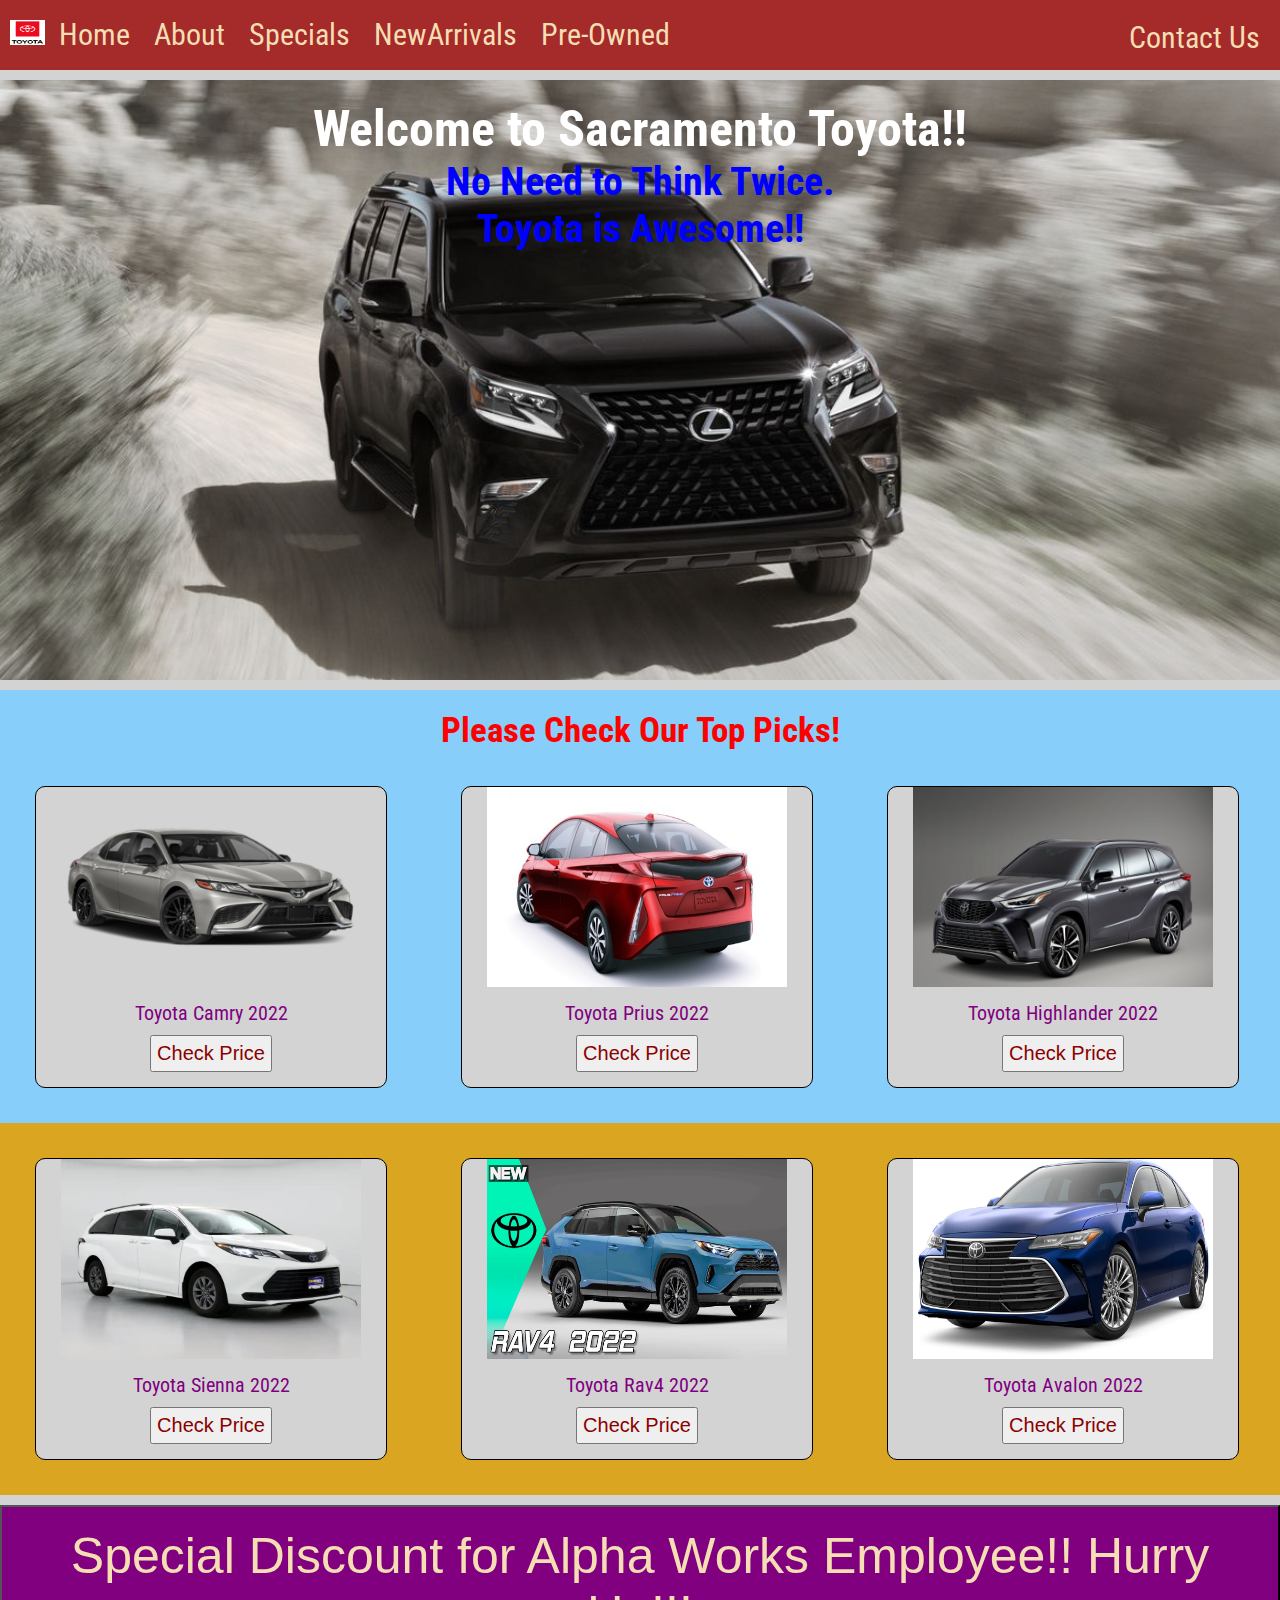
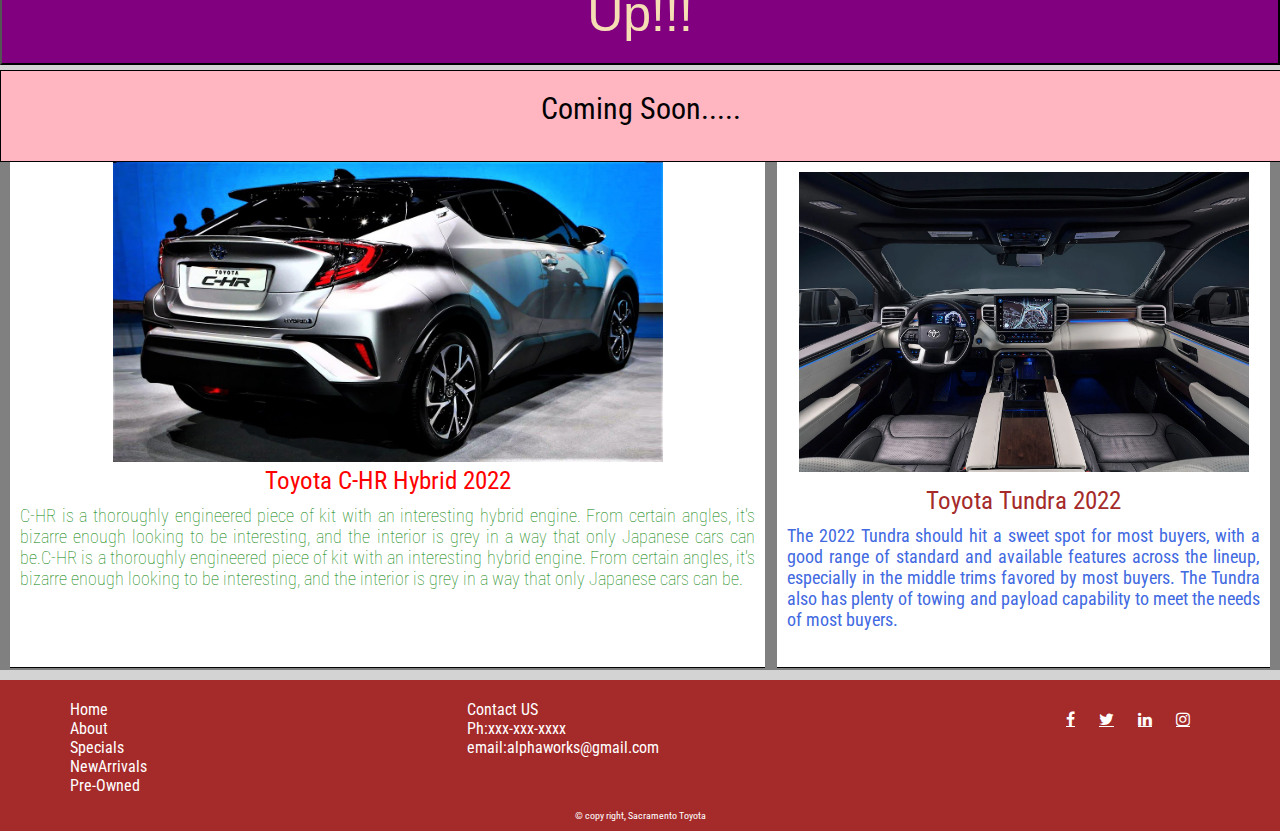
<file: index.html>
<!DOCTYPE html>
<html lang="en">
<head>
    <meta charset="UTF-8">
    <meta http-equiv="X-UA-Compatible" content="IE=edge">
    <meta name="viewport" content="width=device-width, initial-scale=1.0">
    <title>Document</title>
     <!-- google font -->
    <link rel="preconnect" href="https://fonts.googleapis.com">
    <link rel="preconnect" href="https://fonts.gstatic.com" crossorigin>
    <link href="https://fonts.googleapis.com/css2?family=Poppins:wght@200&family=Roboto+Condensed&family=Roboto:wght@300&family=Titillium+Web:ital,wght@1,200&display=swap" rel="stylesheet">
    <!-- font awesome -->
    <link rel="stylesheet" href="https://cdnjs.cloudflare.com/ajax/libs/font-awesome/4.7.0/css/font-awesome.min.css">
    <!-- external link -->
    
    <link rel="stylesheet" href="./css/style.css">

    
</head>
<body>
    
</body>
    <nav>
        <ul>
            <li> <img class= "logo" src="img/toyota logo.png" alt="logo"></li>
            <li> <a href="./index.html">Home</a> </li>
            <li> <a href="./about.html">About</a></li>
            <li> <a href="./special.html">Specials</a></li>
            <li> <a href="./new.html">NewArrivals</a></li>
            <li> <a href="./pre.html">Pre-Owned</a></li>
            <li> <a href="./contact.html">Contact Us</a></li>
            
        </ul>
    </nav>
    <section class="main-section">

        <h1 class="heading">Welcome to Sacramento Toyota!!</h1>
        <h2>No Need to Think Twice.<br>Toyota is Awesome!!</h1>
        
    </section>
 <div class="section2">
        <h1 class="caption">Please Check Our Top Picks!</h1>
        
        <div class="car-container">
            <div calss="car-box camry">
                <img class="pic" src="img/camry.png" height="200px" width="300px" alt="camry">
                <p class="cars">Toyota Camry 2022</p>
                <button class="button">Check Price</button>
            </div>
            </div>


            <div class="car-container">
            <div calss="car-box prius">
                <img class="pic" src="img/prius.jpg" height="200px" width="300px" alt="prius">
                <p class= cars>Toyota Prius 2022</p>
                <button class="button">Check Price</button>
            </div>
            </div>

            <div class="car-container">
                <div calss="car-box highlander">
                <img class="pic" src="img/highlander.jpg" height="200px" width="300px" alt="highlander">
                <p class="cars">Toyota Highlander 2022</p>
                <button class="button">Check Price</button>
            </div>
    </div>
</div>

<div class="section3">

    
    <div class="car-container">
        <div calss="car-box camry">
            <img class="pic" src="img/Sienna Hybrid.webp" height="200px" width="300px" alt="camry">
            <p class="cars">Toyota Sienna 2022</p>
            <button class="button">Check Price</button>
        </div>
        </div>


        <div class="car-container">
        <div calss="car-box prius">
            <img class="pic" src="img/rav4.jpg" height="200px" width="300px" alt="prius">
            <p class= cars>Toyota Rav4 2022</p>
            <button class="button">Check Price</button>
        </div>
        </div>

        <div class="car-container">
            <div calss="car-box highlander">
            <img class="pic" src="img/avalon.webp" height="200px" width="300px" alt="highlander">
            <p class="cars">Toyota Avalon 2022</p>
            <button class="button">Check Price</button>
        </div>
    </div>
</div>
        <button class="discount">Special Discount for Alpha Works Employee!! Hurry Up!!! </button>


        <div class="aside">
            
            <div class="head">
                <p class="capt">Coming Soon.....</p>
            </div>

            <div class="left">
                <img class="CHr" src="img/chr1.jpg"  height="300px" width="550px" alt="CHr">
                <p class="first">Toyota C-HR Hybrid 2022</p>
                <p class="info">C-HR is a thoroughly engineered piece of kit with an interesting hybrid engine. From certain angles, it's bizarre enough looking to be interesting, and the interior is grey in a way that only Japanese cars can be.C-HR is a thoroughly engineered piece of kit with an interesting hybrid engine. From certain angles, it's bizarre enough looking to be interesting, and the interior is grey in a way that only Japanese cars can be.</p>
            </div>
            
            <div class="right">
                <img class="tundra" src="img/tundra.webp" height="300px" width="450px"alt="Tundra">
                <p class="second">Toyota Tundra 2022</p>
                <p class="info1">The 2022 Tundra should hit a sweet spot for most buyers, with a good range of standard and available features across the lineup, especially in the middle trims favored by most buyers. The Tundra also has plenty of towing and payload capability to meet the needs of most buyers.</p>
            </div>
        </div>
        

       



<section class="ftcontainer">
    <footer>
        <div class="foot">
            <p> <a href="/index.html">Home</a></p>
            <p> <a href="/about.html">About</a></p>
            <p> <a href="/special.html">Specials</a></p>
            <p> <a href="/new.html">NewArrivals</a></p>
            <p> <a href="pre.html">Pre-Owned</a></p>
            

        </div>

        <div class="contact">
            <p>Contact US</p>
            <p>Ph:xxx-xxx-xxxx</p>
            <p>email:alphaworks@gmail.com</p>

        </div>
        

        <div class="social">
            
            <a href="https://facebook.com" class="fa fa-facebook"></a>
            <a href="https://twitter.com" class="fa fa-twitter"></a>
            <a href="https://linkedin.com" class="fa fa-linkedin"></a>
            <a href="https://instagram.com" class="fa fa-instagram"></a>
            

        </div>
        
        

        </footer>
        <p class="copy">&copy copy right, Sacramento Toyota</p>
        
        
        
    </section>

</body>
    
</html>
</file>
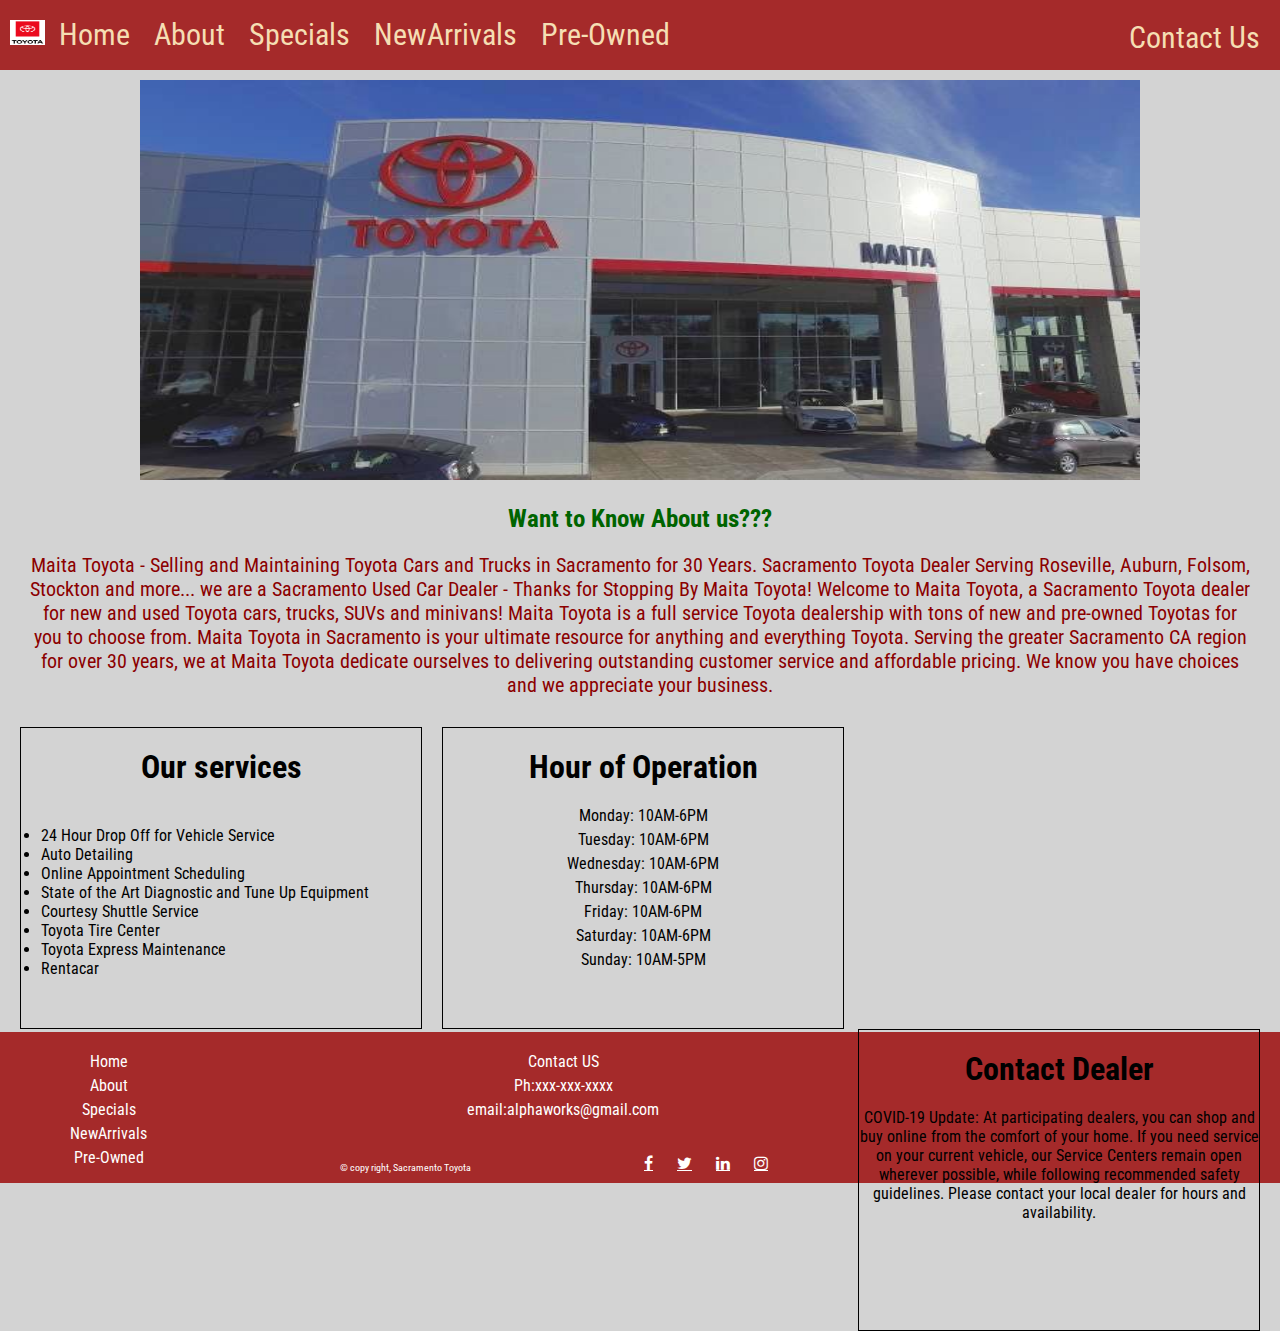
<file: about.html>
<!DOCTYPE html>
<html lang="en">
<head>
    <meta charset="UTF-8">
    <meta http-equiv="X-UA-Compatible" content="IE=edge">
    <meta name="viewport" content="width=device-width, initial-scale=1.0">
    <title>Document</title>
     <!-- google font -->
    <link rel="preconnect" href="https://fonts.googleapis.com">
    <link rel="preconnect" href="https://fonts.gstatic.com" crossorigin>
    <link href="https://fonts.googleapis.com/css2?family=Poppins:wght@200&family=Roboto+Condensed&family=Roboto:wght@300&family=Titillium+Web:ital,wght@1,200&display=swap" rel="stylesheet">
    <!-- font awesome -->
    <link rel="stylesheet" href="https://cdnjs.cloudflare.com/ajax/libs/font-awesome/4.7.0/css/font-awesome.min.css">
    <!-- external link -->
    
    <link rel="stylesheet" href="about.css">

    
</head>
<body>
     <nav>
        <ul>
            <li> <img class= "logo" src="img/toyota logo.png" alt="logo"></li>
            <li> <a href="./index.html">Home</a> </li>
            <li> <a href="./about.html">About</a></li>
            <li> <a href="./special.html">Specials</a></li>
            <li> <a href="./new.html">NewArrivals</a></li>
            <li> <a href="./pre.html">Pre-Owned</a></li>
            <li> <a href="./contact.html">Contact Us</a></li>
            
        </ul>
    </nav>

    <section class="main-section">

        <div class="first">
            <img class="maita" src="img/maita.jpg"  height="400px" width="1000px"alt="pic">
        </div>

        <h1 class="about">Want to Know About us???</h1>


            <p class="info" >Maita Toyota - Selling and Maintaining Toyota Cars and Trucks in Sacramento for 30 Years. Sacramento Toyota Dealer Serving Roseville, Auburn, Folsom, Stockton and more... we are a Sacramento Used Car Dealer - Thanks for Stopping By Maita Toyota! Welcome to Maita Toyota, a Sacramento Toyota dealer for new and used Toyota cars, trucks, SUVs and minivans! Maita Toyota is a full service Toyota dealership with tons of new and pre-owned Toyotas for you to choose from. Maita Toyota in Sacramento is your ultimate resource for anything and everything Toyota. Serving the greater Sacramento CA region for over 30 years, we at Maita Toyota dedicate ourselves to delivering outstanding customer service and affordable pricing. We know you have choices and we appreciate your business.</p>

    </section>
    <section class="section2">

    <div class="service">
        <h1 class="svr">Our services</h1>
        <ul class="list">
            <li>24 Hour Drop Off for Vehicle Service</li>
            <li>Auto Detailing</li>
            <li>Online Appointment Scheduling</li>
            <li>State of the Art Diagnostic and Tune Up Equipment</li>
            <li>Courtesy Shuttle Service</li>
            <li>Toyota Tire Center</li>
            <li>Toyota Express Maintenance</li>
            <li>Rentacar</li>
        </ul>
        
    </div>

    <div class="time">
        <h1 class="hour">Hour of Operation</h1>
        <p>Monday: 10AM-6PM</p>
        <p>Tuesday: 10AM-6PM</p>
        <p>Wednesday: 10AM-6PM</p>
        <p>Thursday: 10AM-6PM</p>
        <p>Friday: 10AM-6PM</p>
        <p>Saturday: 10AM-6PM</p>
        <p>Sunday: 10AM-5PM</p>


    </div>
    <div class="covid">
        <h1 class="contact-dealer">Contact Dealer</h1>
        <p class="dis">COVID-19 Update: At participating dealers, you can shop and buy online from the comfort of your home. If you need service on your current vehicle, our Service Centers remain open wherever possible, while following recommended safety guidelines. Please contact your local dealer for hours and availability.</p>





    </div>
    </section>
    <section class="ftcontainer">
        <footer>
            <div class="foot">
                <p> <a href="/index.html">Home</a></p>
                <p> <a href="/about.html">About</a></p>
                <p> <a href="/special.html">Specials</a></p>
                <p> <a href="/new.html">NewArrivals</a></p>
                <p> <a href="pre.html">Pre-Owned</a></p>
                
    
            </div>
    
            <div class="contact">
                <p>Contact US</p>
                <p>Ph:xxx-xxx-xxxx</p>
                <p>email:alphaworks@gmail.com</p>
    
            </div>
            
    
            <div class="social">
                
                <a href="https://facebook.com" class="fa fa-facebook"></a>
                <a href="https://twitter.com" class="fa fa-twitter"></a>
                <a href="https://linkedin.com" class="fa fa-linkedin"></a>
                <a href="https://instagram.com" class="fa fa-instagram"></a>
                
    
            </div>
            
            
    
            </footer>
            <p class="copy">&copy copy right, Sacramento Toyota</p>
            
            
            
        </section>
    
    
    
    
    
    

 
    
    











    
</body>
</html>
</file>
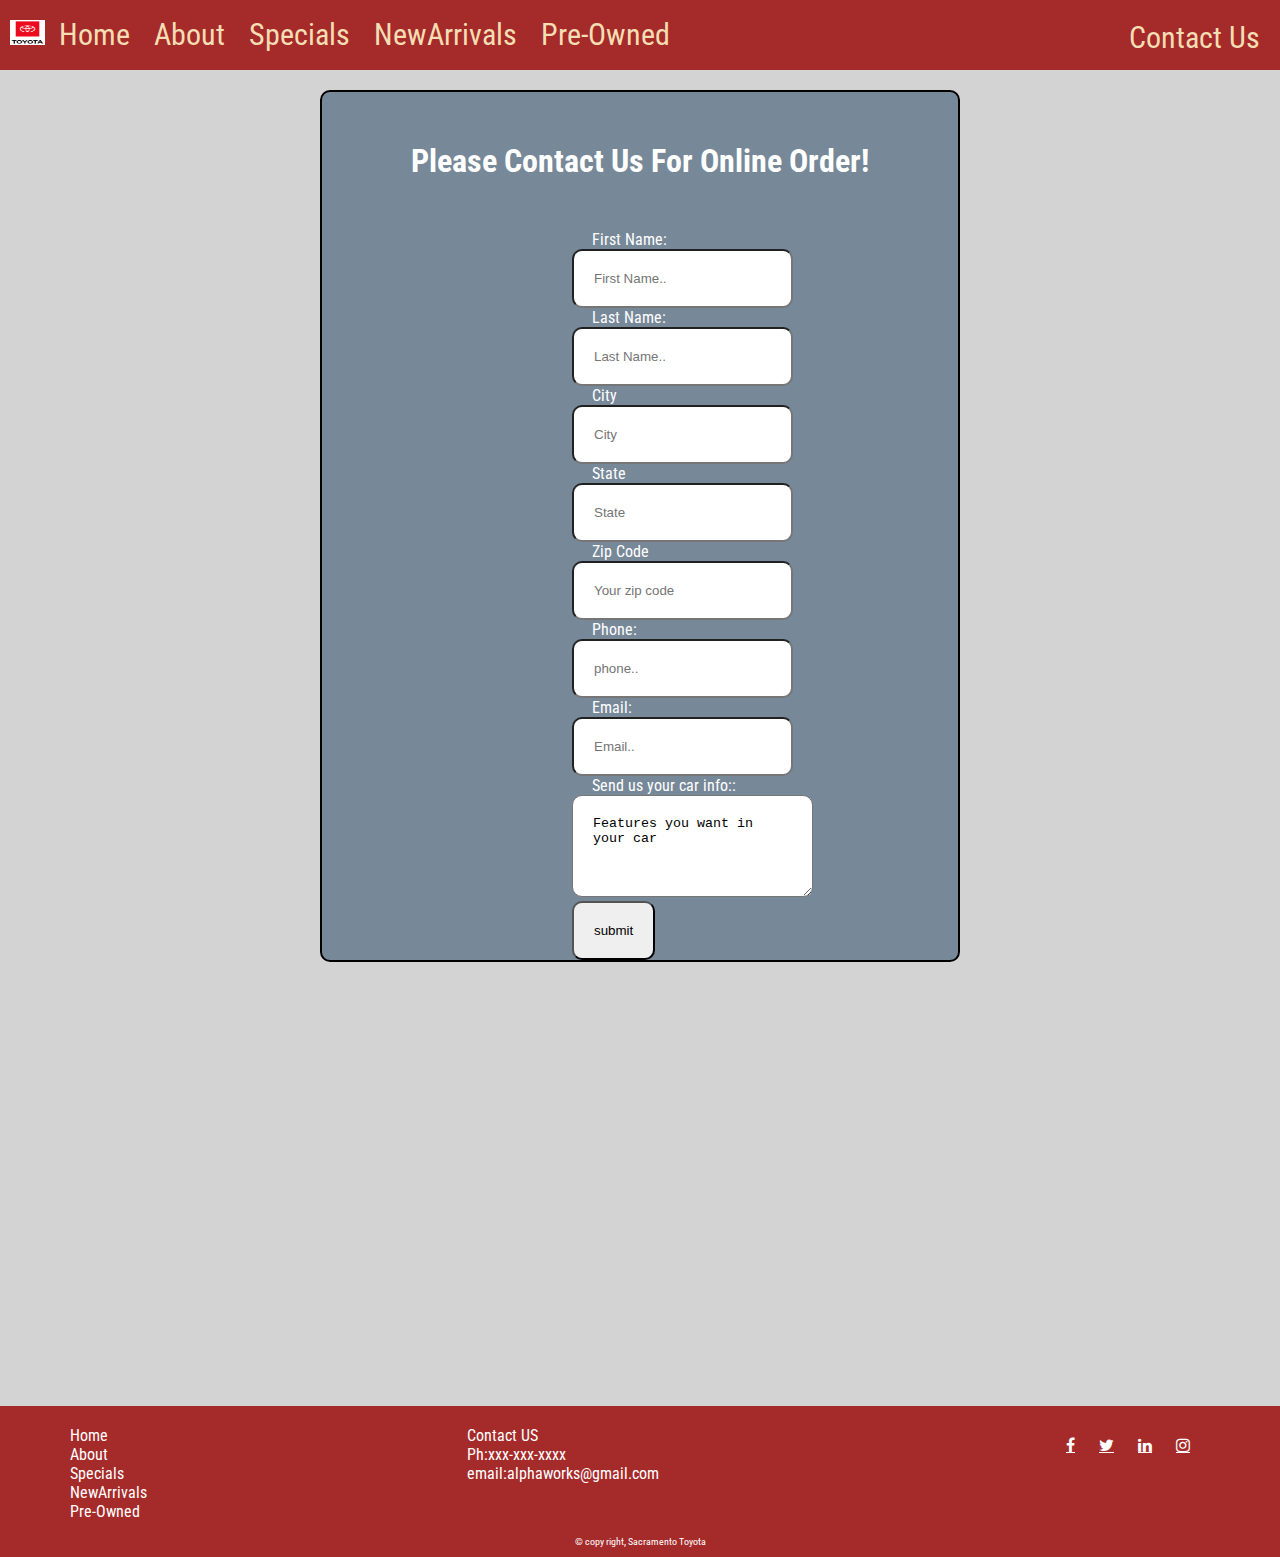
<file: contact.html>
<!DOCTYPE html>
<html lang="en">
<head>
    <meta charset="UTF-8">
    <meta http-equiv="X-UA-Compatible" content="IE=edge">
    <meta name="viewport" content="width=device-width, initial-scale=1.0">
    <title>Document</title>
     <!-- google font -->
    <link rel="preconnect" href="https://fonts.googleapis.com">
    <link rel="preconnect" href="https://fonts.gstatic.com" crossorigin>
    <link href="https://fonts.googleapis.com/css2?family=Poppins:wght@200&family=Roboto+Condensed&family=Roboto:wght@300&family=Titillium+Web:ital,wght@1,200&display=swap" rel="stylesheet">
    <!-- font awesome -->
    <link rel="stylesheet" href="https://cdnjs.cloudflare.com/ajax/libs/font-awesome/4.7.0/css/font-awesome.min.css">
    <!-- external link -->
    
    <link rel="stylesheet" href="contact.css">

    
</head>
<body>
     <nav>
        <ul>
            <li> <img class= "logo" src="img/toyota logo.png" alt="logo"></li>
            <li> <a href="./index.html">Home</a> </li>
            <li> <a href="./about.html">About</a></li>
            <li> <a href="./special.html">Specials</a></li>
            <li> <a href="./new.html">NewArrivals</a></li>
            <li> <a href="./pre.html">Pre-Owned</a></li>
            <li> <a href="./contact.html">Contact Us</a></li>
            
        </ul>
    </nav>

    
<section class="main-section">
    
    <div class="contact-form">
        <h1 class="title">Please Contact Us For Online Order! </h1>

        
        <form action="#">

            <form class="contact-form box-shadow "action="#">
                
            <label for="first-name">First Name:</label><br>
            <input type="text" id="first-name" placeholder="First Name.."><br>
            <label for="last-name">Last Name:</label> <br>
            <input type="text" id="last-name" placeholder="Last Name.."><br>
            <label for="city">City</label><br>
            <input type="text" id="city" placeholder="City"><br>
            <label for="State">State</label><br>
            <input type="text" id="state" placeholder="State"><br>
            <label for="zip-code">Zip Code</label><br>
            <input type="number" id="zip" placeholder="Your zip code"><br>
            <label for="phone">Phone:</label><br>
            <input type="number" id="phone" placeholder="phone.."><br>
            <label for="email">Email:</label><br>
            <input type="email" id="email" placeholder="Email.."><br>
            <label for="Questions">Send us your car info::</label><br>
            <textarea id="questions" cols="23" rows="4">Features you want in your car</textarea><br>
            <input class="submit-button" type="submit" value="submit">

            </form>

        </form>
    </div>

</section>

    
    <div class="google-map">
        <iframe src="https://www.google.com/maps/embed?pb=!1m18!1m12!1m3!1d199733.13183054057!2d-121.48816523433663!3d38.5376824878125!2m3!1f0!2f0!3f0!3m2!1i1024!2i768!4f13.1!3m3!1m2!1s0x809ad99effdbaf05%3A0xc211c2849540ac2a!2sMaita%20Toyota%20of%20Sacramento!5e0!3m2!1sen!2sus!4v1644281750079!5m2!1sen!2sus" width="100%" height="400" style="border:0;" allowfullscreen="" loading="lazy"></iframe>


    </div>

    <section class="ftcontainer">
        <footer>
            <div class="foot">
                <p> <a href="/index.html">Home</a></p>
                <p> <a href="/about.html">About</a></p>
                <p> <a href="/special.html">Specials</a></p>
                <p> <a href="/new.html">NewArrivals</a></p>
                <p> <a href="pre.html">Pre-Owned</a></p>
                
    
            </div>
    
            <div class="contact">
                <p>Contact US</p>
                <p>Ph:xxx-xxx-xxxx</p>
                <p>email:alphaworks@gmail.com</p>
    
            </div>
            
    
            <div class="social">
                
                <a href="https://facebook.com" class="fa fa-facebook"></a>
                <a href="https://twitter.com" class="fa fa-twitter"></a>
                <a href="https://linkedin.com" class="fa fa-linkedin"></a>
                <a href="https://instagram.com" class="fa fa-instagram"></a>
                
    
            </div>
            
            
    
            </footer>
            <p class="copy">&copy copy right, Sacramento Toyota</p>
            
            
            
        </section>
    
    

    
</body>
</html>
</file>
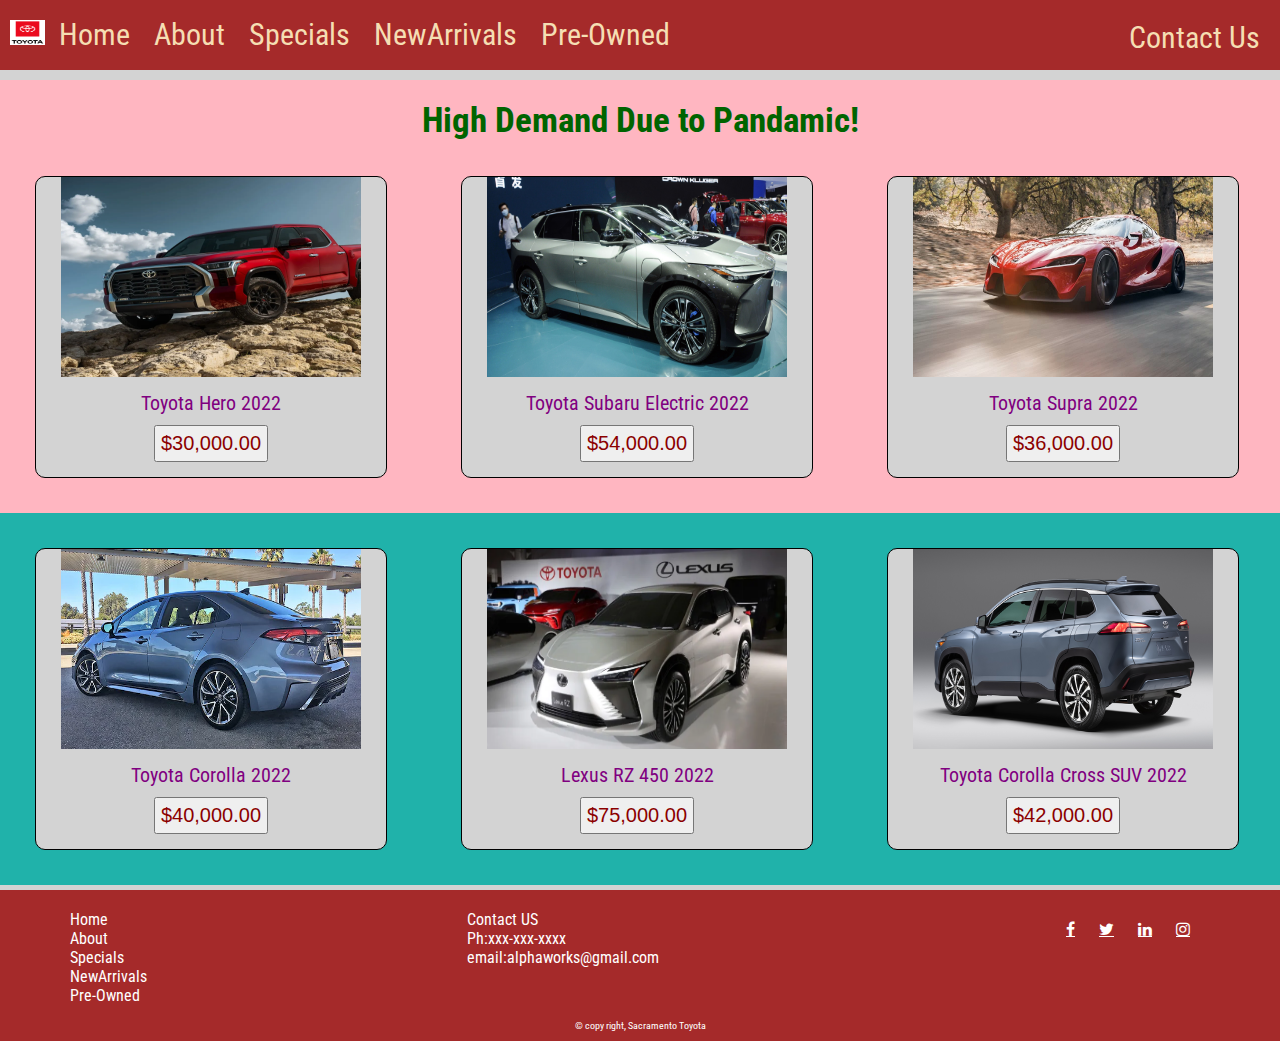
<file: new.html>
<!DOCTYPE html>
<html lang="en">
<head>
    <meta charset="UTF-8">
    <meta http-equiv="X-UA-Compatible" content="IE=edge">
    <meta name="viewport" content="width=device-width, initial-scale=1.0">
    <title>Document</title>
     <!-- google font -->
    <link rel="preconnect" href="https://fonts.googleapis.com">
    <link rel="preconnect" href="https://fonts.gstatic.com" crossorigin>
    <link href="https://fonts.googleapis.com/css2?family=Poppins:wght@200&family=Roboto+Condensed&family=Roboto:wght@300&family=Titillium+Web:ital,wght@1,200&display=swap" rel="stylesheet">
    <!-- font awesome -->
    <link rel="stylesheet" href="https://cdnjs.cloudflare.com/ajax/libs/font-awesome/4.7.0/css/font-awesome.min.css">
    <!-- external link -->
    
    <link rel="stylesheet" href="new.css">

    
</head>
<body>
     <nav>
        <ul>
            <li> <img class= "logo" src="img/toyota logo.png" alt="logo"></li>
            <li> <a href="./index.html">Home</a> </li>
            <li> <a href="./about.html">About</a></li>
            <li> <a href="./special.html">Specials</a></li>
            <li> <a href="./new.html">NewArrivals</a></li>
            <li> <a href="./pre.html">Pre-Owned</a></li>
            <li> <a href="./contact.html">Contact Us</a></li>
            
        </ul>
    </nav>
    
    <div class="section2">
        <h1 class="caption">High Demand Due to Pandamic!</h1>
        
        <div class="car-container">
            <div calss="car-box camry">
                <img class="pic" src="img/hero.webp" height="200px" width="300px" alt="camry">
                <p class="cars">Toyota Hero 2022</p>
                <button class="button">$30,000.00</button>
            </div>
            </div>


            <div class="car-container">
            <div calss="car-box prius">
                <img class="pic" src="img/Toyota Subaru Electric.jpg" height="200px" width="300px" alt="prius">
                <p class= cars>Toyota Subaru Electric 2022</p>
                <button class="button">$54,000.00</button>
            </div>
            </div>

            <div class="car-container">
                <div calss="car-box highlander">
                <img class="pic" src="img/Toyota Supra.jfif" height="200px" width="300px" alt="highlander">
                <p class="cars">Toyota Supra 2022</p>
                <button class="button">$36,000.00</button>
            </div>
    </div>
</div>

<div class="section3">

    
    <div class="car-container">
        <div calss="car-box camry">
            <img class="pic" src="img/Toyota Corolla.webp" height="200px" width="300px" alt="camry">
            <p class="cars">Toyota Corolla 2022</p>
            <button class="button">$40,000.00</button>
        </div>
        </div>


        <div class="car-container">
        <div calss="car-box prius">
            <img class="pic" src="img/Lexus RZ 450.webp" height="200px" width="300px" alt="prius">
            <p class= cars>Lexus RZ 450 2022</p>
            <button class="button">$75,000.00</button>
        </div>
        </div>

        <div class="car-container">
            <div calss="car-box highlander">
            <img class="pic" src="img/Corolla Cross Suv.jpg" height="200px" width="300px" alt="highlander">
            <p class="cars">Toyota Corolla Cross SUV 2022</p>
            <button class="button">$42,000.00</button>
        </div>
    </div>
</div>

<section class="ftcontainer">
    <footer>
        <div class="foot">
            <p> <a href="/index.html">Home</a></p>
            <p> <a href="/about.html">About</a></p>
            <p> <a href="/special.html">Specials</a></p>
            <p> <a href="/new.html">NewArrivals</a></p>
            <p> <a href="pre.html">Pre-Owned</a></p>
            

        </div>

        <div class="contact">
            <p>Contact US</p>
            <p>Ph:xxx-xxx-xxxx</p>
            <p>email:alphaworks@gmail.com</p>

        </div>
        

        <div class="social">
            
            <a href="https://facebook.com" class="fa fa-facebook"></a>
            <a href="https://twitter.com" class="fa fa-twitter"></a>
            <a href="https://linkedin.com" class="fa fa-linkedin"></a>
            <a href="https://instagram.com" class="fa fa-instagram"></a>
            

        </div>
        
        

        </footer>
        <p class="copy">&copy copy right, Sacramento Toyota</p>
        
        
        
    </section>


       
        
        
        

    
</body>
</html>
</file>
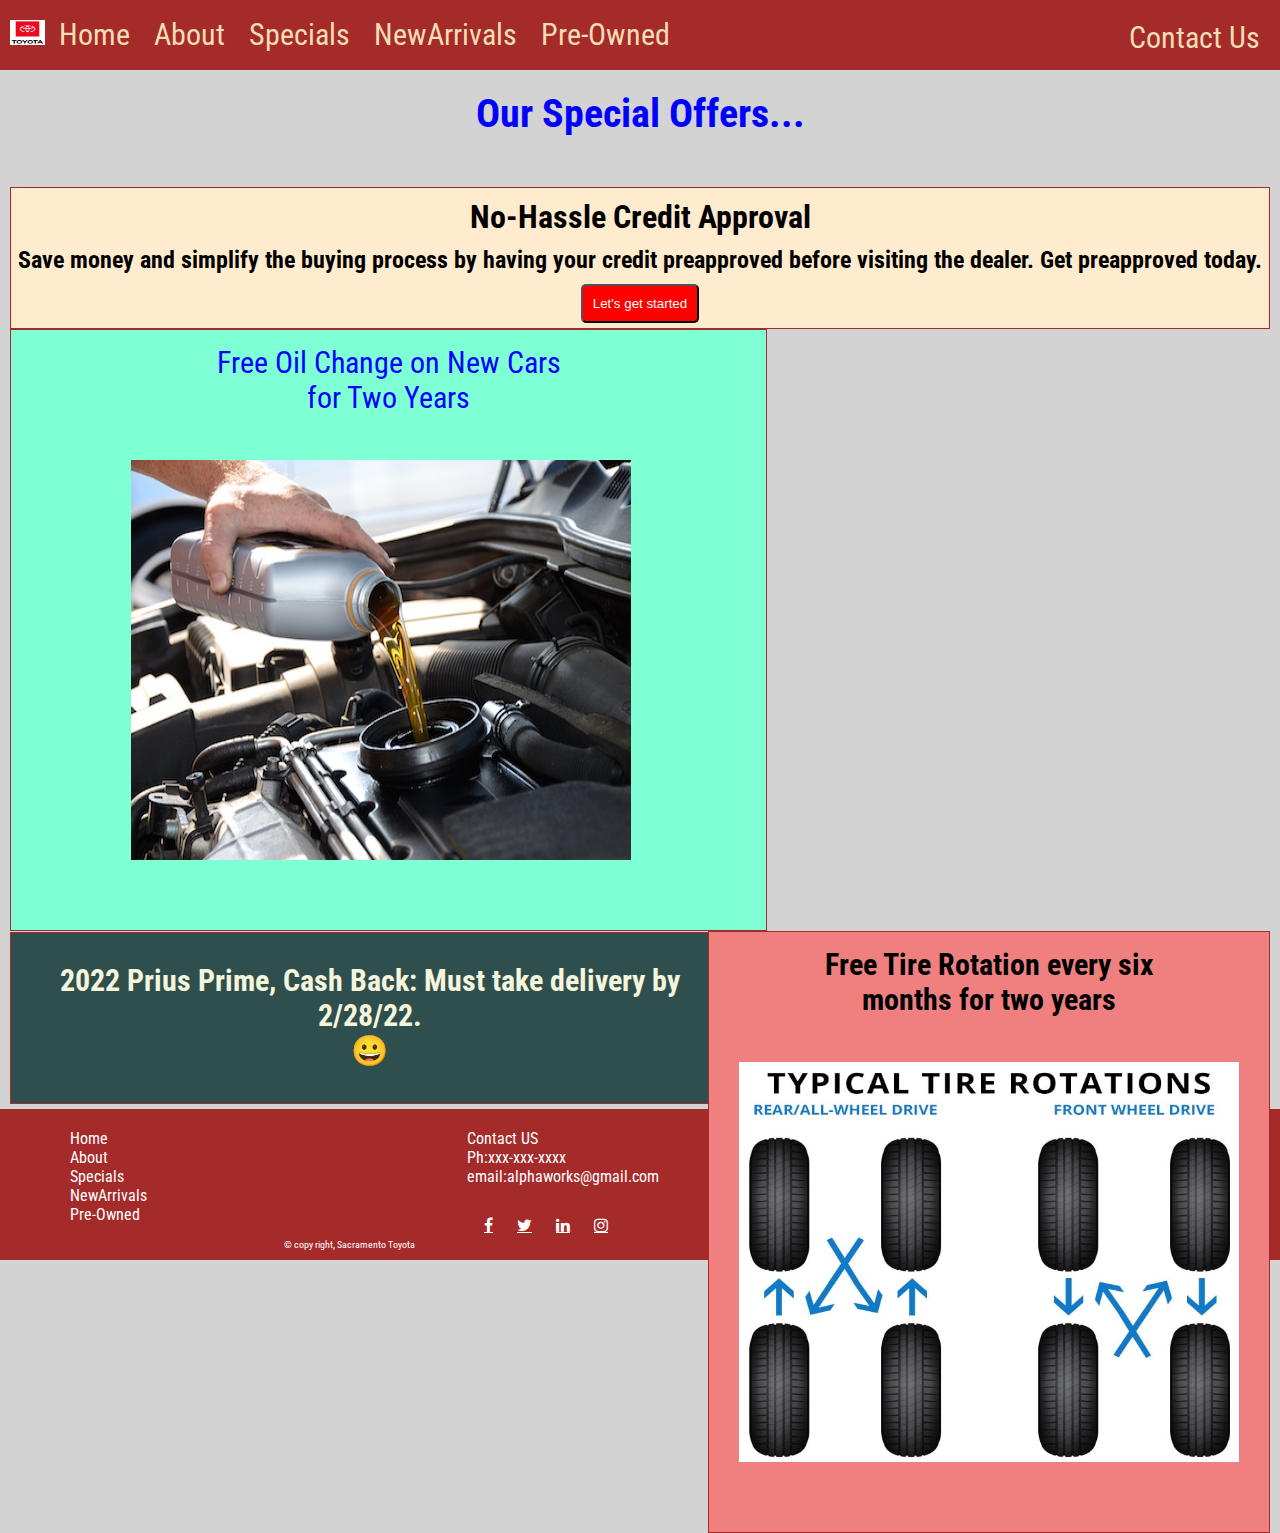
<file: special.html>
<!DOCTYPE html>
<html lang="en">
<head>
    <meta charset="UTF-8">
    <meta http-equiv="X-UA-Compatible" content="IE=edge">
    <meta name="viewport" content="width=device-width, initial-scale=1.0">
    <title>Document</title>
     <!-- google font -->
    <link rel="preconnect" href="https://fonts.googleapis.com">
    <link rel="preconnect" href="https://fonts.gstatic.com" crossorigin>
    <link href="https://fonts.googleapis.com/css2?family=Poppins:wght@200&family=Roboto+Condensed&family=Roboto:wght@300&family=Titillium+Web:ital,wght@1,200&display=swap" rel="stylesheet">
    <!-- font awesome -->
    <link rel="stylesheet" href="https://cdnjs.cloudflare.com/ajax/libs/font-awesome/4.7.0/css/font-awesome.min.css">
    <!-- external link -->
    
    <link rel="stylesheet" href="special.css">

    
</head>
<body>
     <nav>
        <ul>
            <li> <img class= "logo" src="img/toyota logo.png" alt="logo"></li>
            <li> <a href="./index.html">Home</a> </li>
            <li> <a href="./about.html">About</a></li>
            <li> <a href="./special.html">Specials</a></li>
            <li> <a href="./new.html">NewArrivals</a></li>
            <li> <a href="./pre.html">Pre-Owned</a></li>
            <li> <a href="./contact.html">Contact Us</a></li>
            
        </ul>
    </nav>

    <h1 class="title">Our Special Offers...</h1>

<div class="main">
    
    <div class="credit">
    <h1 class="credit1">No-Hassle Credit Approval</h1>
    <h2 class="descript">Save money and simplify the buying process by having your credit preapproved before visiting the dealer. Get preapproved today.</h2>
    <button class="button">Let's get started</button>
    
    </div>

    <div class="div1">
    <p class="oiltitle">Free Oil Change on New Cars<br> for Two Years </p>
    <img class="oil" src="img/oilchange.jpeg" height="400px" width="500px" alt="oil change">
    

    </div>

    <div class="div2">
    <h1 class="rot-info">Free Tire Rotation every six<br> months for two years</h1>
    <img  class="tire" src="img/rotation.jpg" height="400px" width="500px" >
    
    </div>




</div>





<div class="last">
    <h2 class="service">2022 Prius Prime, Cash Back: Must take delivery by 2/28/22.<p class="emoji">&#128512;</p></h2>
    
</p>
</div>

<section class="ftcontainer">
    <footer>
        <div class="foot">
            <p> <a href="/index.html">Home</a></p>
            <p> <a href="/about.html">About</a></p>
            <p> <a href="/special.html">Specials</a></p>
            <p> <a href="/new.html">NewArrivals</a></p>
            <p> <a href="pre.html">Pre-Owned</a></p>
            

        </div>

        <div class="contact">
            <p>Contact US</p>
            <p>Ph:xxx-xxx-xxxx</p>
            <p>email:alphaworks@gmail.com</p>

        </div>
        

        <div class="social">
            
            <a href="https://facebook.com" class="fa fa-facebook"></a>
            <a href="https://twitter.com" class="fa fa-twitter"></a>
            <a href="https://linkedin.com" class="fa fa-linkedin"></a>
            <a href="https://instagram.com" class="fa fa-instagram"></a>
            

        </div>
        
        

        </footer>
        <p class="copy">&copy copy right, Sacramento Toyota</p>
        
        
        
    </section>







    

    
</body>
</html>
</file>
<file: css/style.css>
* {
margin: 0px;
padding: 0px;
}

body {
    font-family: 'Poppins', sans-serif;
    font-family: 'Roboto', sans-serif;
    font-family: 'Roboto Condensed', sans-serif;

    background-color: lightgray;
   
}

    .logo{
        height: 25px;
        width: 35px;
        background-color: white;
        margin-top: 10px;
        
}


nav ul {
    background-color:brown;
    padding: 10px;
    height: 50px;
}

nav ul li {
    list-style: none;
    display: inline-block;

}
nav ul li a {
    text-decoration: none;
    font-size: 30px;
    color: wheat;
    padding: 10px;
    margin-bottom: 10px;

}
nav ul li a:hover {
    font-size: 50px;
}
nav ul li:last-child {
    float: right;
    padding-top: 10px;
}

.main-section {
    background-image:url(../img/lexus.jpg);
    background-repeat: no-repeat;
    background-size: cover;
    background-position:center ;
    height: 600px;
    width: 100%;
    margin-top: 10px;

}
.heading {
    text-align: center;
    color: white;
    font-size: 50px;
    padding-top: 20px;
}
h2 {
    text-align: center;
    color: blue;
    font-size: 40px;
    
}
.section2 {
    background-color: lightskyblue;
    margin-top: 10px;
}
.caption {
    text-align: center;
    color: red;
    font-size: 35px;
    margin-top: 10px;
    padding-top: 20px;
}

.car-container{
    display: inline-block;
    margin: 35px;
    background-color: lightgrey;
    height:300px;
    width: 350px;
    text-align: center;
    border-radius: 10px;
    border: 1px solid black;

}

.cars {
    text-align: center;
    margin: 10px;
    color: purple;
    font-size: 20px;
}
.button {
    color: darkred;
    font-size: 20px;
    padding: 5px;
}
.section3 {
    background-color: goldenrod

}
.discount {
    background-color: purple;
    text-align: center;
    /* font-family: 'Courier New', Courier, monospace; */
    font-size: 50px;
    /* font-style: italic; */
    color: wheat;
    margin-top: 10px;
    padding: 20px;
    font-weight: 200;
    margin-bottom: 5px;

}
.aside{
    height: 600px;
    background-color: grey;
    margin-bottom: 10px;
}
.head {
    height: 70px;
    width: 100%;
    background-color: lightpink;
    border: 1px solid black;
    text-align: center;
    font-size: 30px;
    padding-top: 20px;

}




.left{
    height: 505px;
    width: 59%;
    background-color:white;
    border-bottom: 1px solid black;
    float: left;
    text-align: center;
    margin-left: 10px;
    margin-right: 10px;

    
    

}
.chr {
    padding-top: 10px;
    padding-bottom: 10px;
}
.first{
    font-size: 25px;
    color: red;
}


.right{
    height: 505px;
    width: 38.5%;
    background-color:white;
    float: right;
    border-bottom: 1px solid black;
    text-align: center;
    margin-right: 10px;

    
    
    
}
.tundra{
    padding-top: 10px;
    padding-bottom: 10px;
}
.second{
    font-size: 25px;
    color: brown;
    
}
.info{
    font-size: 18px;
    text-align: justify;
    padding: 10px;
    font-weight: 20;
    color: green;
}
.info1{
    font-size: 18px;
    text-align: justify;
    padding: 10px;
    color: royalblue;
}
.ftcontainer {
    background-color: brown;
    margin-top: 5px;
    
}
.foot{
    float: left;
    padding-top: 20px;
    padding-left: 50px;
}
.foot a{
    text-decoration: none;
    color: white;
    margin: 20px
    
}
.contact {
    float: left;
    padding-top: 20px;
    color: white;
    padding-left: 300px;
    

}
.social {
    text-decoration: none;
    float: right;
    padding-top: 30px;
    padding-right: 70px;
    
}
.fa {
    color: white;
    padding-right: 20px;
}
.copy {
    padding-top: 130px;
    text-align: center;
    color: white;
    font-size: 10px;
    padding-bottom: 10px;
}
</file>
<file: about.css>
* {
    margin: 0px;
    padding: 0px;
    }
    
    body {
        font-family: 'Poppins', sans-serif;
        font-family: 'Roboto', sans-serif;
        font-family: 'Roboto Condensed', sans-serif;
    
        background-color: lightgray;
       
    }
    
        .logo{
            height: 25px;
            width: 35px;
            background-color: white;
            margin-top: 10px;
            
    }
    
    nav ul {
        background-color:brown;
        padding: 10px;
        height: 50px;
    }
    
    nav ul li {
        list-style: none;
        display: inline-block;
    
    }
    nav ul li a {
        text-decoration: none;
        font-size: 30px;
        color: wheat;
        padding: 10px;
        margin-bottom: 10px;
    
    }
    nav ul li a:hover {
        font-size: 50px;
    }
    nav ul li:last-child {
        float: right;
        padding-top: 10px;
    }

    .main-section {
        margin: 10px;
        
    }
    .first {
        text-align: center;


    }
    .info{
        font-size: 20px;
        padding: 20px;
        color: darkred;
    }
    .section2 {
        height: 300px;
    }

    .about {
        color: darkgreen;
        text-align: center;
        font-size: 25px;
        padding-top: 20px;
    }
    .service {
        margin-left: 20px;
        height: 300px;
        width: 400px;
        float: left;
        border: 1px solid black;
        
        
    }
    .svr{
        text-align: center;
        padding: 20px;
    }
    .time{
        margin-left: 20px;
        height: 300px;
        width: 400px;
        float: left;
        border: 1px solid black;
        text-align: center;
        margin-right: 30px;
        
    }
    .list{
        padding: 20px;
        text-align: ;
    }
    .hour{
        padding: 20px;
    }
    p{
        padding-bottom: 5px;
        text-align: center;
        
    }
    

    .covid{
        margin-right: 20px;
        height: 300px;
        width: 400px;
        float: right;
        border: 1px solid black;
        

    }
    .contact-dealer{
        text-align: center;
        padding: 20px;
        
    }

    .ftcontainer {
        background-color: brown;
        margin-top: 5px;
        
    }
    .foot{
        float: left;
        padding-top: 20px;
        padding-left: 50px;
    }
    .foot a{
        text-decoration: none;
        color: white;
        margin: 20px
        
    }
    .contact {
        float: left;
        padding-top: 20px;
        color: white;
        padding-left: 300px;
        
    
    }
    .social {
        text-decoration: none;
        float: right;
        padding-top: 30px;
        padding-right: 70px;
        
    }
    .fa {
        color: white;
        padding-right: 20px;
    }
    .copy {
        padding-top: 130px;
        text-align: center;
        color: white;
        font-size: 10px;
        padding-bottom: 10px;
    }
</file>
<file: contact.css>
* {
    margin: 0px;
    padding: 0px;
    }
    
    body {
        font-family: 'Poppins', sans-serif;
        font-family: 'Roboto', sans-serif;
        font-family: 'Roboto Condensed', sans-serif;
    
        background-color: lightgray;
       
    }
    
        .logo{
            height: 25px;
            width: 35px;
            background-color: white;
            margin-top: 10px;
            
    }
    
    
    nav ul {
        background-color:brown;
        padding: 10px;
        height: 50px;
    }
    
    nav ul li {
        list-style: none;
        display: inline-block;
    
    }
    nav ul li a {
        text-decoration: none;
        font-size: 30px;
        color: wheat;
        padding: 10px;
        margin-bottom: 10px;
    
    }
    nav ul li a:hover {
        font-size: 50px;
    }
    nav ul li:last-child {
        float: right;
        padding-top: 10px;
    }

    .main-section{
        
        
        margin: 20px;


    }
    .title {
        text-align: center;
        padding-top: 50px;
        margin-bottom: 50px;
        color: white;
        font size: 40px;
    }
    

    .contact-form {
        margin-left:300px;
        margin-right: 300px;
        margin-top: 10px;
        background-color: lightslategrey;
        border: 2px solid black;
        border-radius: 10px;
        box-shadow: 5px lightgrey;
    }

    label, textarea, input { ;
        margin-left: 250px; 
        padding: 20px;
        border-radius: 10px; 

    }
    label {
        color: white;
    }
    
    .google-map{
        margin: 20px;
    }

    .ftcontainer {
        background-color: brown;
        margin-top: 5px;
        
    }
    .foot{
        float: left;
        padding-top: 20px;
        padding-left: 50px;
    }
    .foot a{
        text-decoration: none;
        color: white;
        margin: 20px
        
    }
    .contact {
        float: left;
        padding-top: 20px;
        color: white;
        padding-left: 300px;
        
    
    }
    .social {
        text-decoration: none;
        float: right;
        padding-top: 30px;
        padding-right: 70px;
        
    }
    .fa {
        color: white;
        padding-right: 20px;
    }
    .copy {
        padding-top: 130px;
        text-align: center;
        color: white;
        font-size: 10px;
        padding-bottom: 10px;
    }
</file>
<file: new.css>
* {
    margin: 0px;
    padding: 0px;
    }
    
    body {
        font-family: 'Poppins', sans-serif;
        font-family: 'Roboto', sans-serif;
        font-family: 'Roboto Condensed', sans-serif;
    
        background-color: lightgray;
       
    }
    
        .logo{
            height: 25px;
            width: 35px;
            background-color: white;
            margin-top: 10px;
            
    }
    
    nav ul {
        background-color:brown;
        padding: 10px;
        height: 50px;
    }
    
    nav ul li {
        list-style: none;
        display: inline-block;
    
    }
    nav ul li a {
        text-decoration: none;
        font-size: 30px;
        color: wheat;
        padding: 10px;
        margin-bottom: 10px;
    
    }
    nav ul li a:hover {
        font-size: 50px;
    }
    nav ul li:last-child {
        float: right;
        padding-top: 10px;
    }

    .section2 {
        background-color: lightpink;
        margin-top: 10px;
    }
    .caption {
        text-align: center;
        color: darkgreen;
        font-size: 35px;
        margin-top: 10px;
        padding-top: 20px;
    }
    
    .car-container{
        display: inline-block;
        margin: 35px;
        background-color: lightgrey;
        height:300px;
        width: 350px;
        text-align: center;
        border-radius: 10px;
        border: 1px solid black;
    
    }
    
    .cars {
        text-align: center;
        margin: 10px;
        color: purple;
        font-size: 20px;
    }
    .button {
        color: darkred;
        font-size: 20px;
        padding: 5px;
    }
    .section3 {
        background-color: lightseagreen
    
    }
    
    .aside{
        height: 600px;
        background-color: grey;
        margin-bottom: 10px;
    }
    .head {
        height: 70px;
        width: 100%;
        background-color: lightpink;
        border: 1px solid black;
        text-align: center;
        font-size: 30px;
        padding-top: 20px;
    
    }
    
    
    
    
    .left{
        height: 505px;
        width: 59%;
        background-color:white;
        border-bottom: 1px solid black;
        float: left;
        text-align: center;
        margin-left: 10px;
        margin-right: 10px;
    
        
        
    
    }
    .chr {
        padding-top: 10px;
        padding-bottom: 10px;
    }
    .first{
        font-size: 25px;
        color: red;
    }
    
    
    .right{
        height: 505px;
        width: 38.5%;
        background-color:white;
        float: right;
        border-bottom: 1px solid black;
        text-align: center;
        margin-right: 10px;
    }
    .ftcontainer {
        background-color: brown;
        margin-top: 5px;
        
    }
    .foot{
        float: left;
        padding-top: 20px;
        padding-left: 50px;
    }
    .foot a{
        text-decoration: none;
        color: white;
        margin: 20px
        
    }
    .contact {
        float: left;
        padding-top: 20px;
        color: white;
        padding-left: 300px;
        
    
    }
    .social {
        text-decoration: none;
        float: right;
        padding-top: 30px;
        padding-right: 70px;
        
    }
    .fa {
        color: white;
        padding-right: 20px;
    }
    .copy {
        padding-top: 130px;
        text-align: center;
        color: white;
        font-size: 10px;
        padding-bottom: 10px;
    }
</file>
<file: special.css>
* {
    margin: 0px;
    padding: 0px;
    }
    
    body {
        font-family: 'Poppins', sans-serif;
        font-family: 'Roboto', sans-serif;
        font-family: 'Roboto Condensed', sans-serif;
    
        background-color: lightgray;
       
    }
    
        .logo{
            height: 25px;
            width: 35px;
            background-color: white;
            margin-top: 10px;
            
    }
    
    nav ul {
        background-color:brown;
        padding: 10px;
        height: 50px;
    }
    
    nav ul li {
        list-style: none;
        display: inline-block;
    
    }
    nav ul li a {
        text-decoration: none;
        font-size: 30px;
        color: wheat;
        padding: 10px;
        margin-bottom: 10px;
    
    }
    nav ul li a:hover {
        font-size: 50px;
    }
    nav ul li:last-child {
        float: right;
        padding-top: 10px;
    }


    .title {
        text-align: center;
        font-size: 40px;
        color: blue;
        margin-top: 20px;
        padding-bottom: 50px;
    }
    .main {
        height:745px;
    }
    
    
    .credit {
        
        
        text-align: center;
        background-color: blanchedalmond;
        border: 1px solid brown;
        margin-left: 10px;
        margin-right: 10px;
        
    }
    .credit1 {
        padding: 10px;
        
    }

    .button {
        padding: 10px;
        margin-top: 10px;
        margin-bottom: 5px;
        background-color: red;
        color: white;
        border-radius: 5px;

    }

        
        
    

    .div1 {
        float: left;
        background-color: aquamarine;
        margin-left: 10px;
        border: 1px solid brown;
        height: 600px;
        width: 755px;
        
    }
    .div2{
        float: right;
        background-color: lightcoral;
        margin-right: 10px;
        margin-left: 10px;
        border: 1px solid brown;
        height: 600px;
    }
    .oiltitle{
        text-align: center;
        color: blue;
        font-size: 30px;
        padding: 15px;
    }
    .oil {
        padding-left: 120px;
        padding-top: 30px;
        padding-bottom: 30px;
        
        
        }
    .tire {
        padding: 30px;

    }
    .rot-info {
        text-align: center;
        color: dark yellow;
        font-size: 30px;
        padding: 15px;
    }
    .last {
        margin-left: 10px;
        margin-right: 10px;
        border: 1px solid brown;
        margin-bottom: 5px;
        background-color: darkslategrey;
        
        
    
    }
    

    .service {
        text-align: center;
        font-size: 30px;
        color: beige;
        padding: 30px;
        margin-bottom: 5px;


    }

    .ftcontainer {
        background-color: brown;
        margin-top: 5px;
        
    }
    .foot{
        float: left;
        padding-top: 20px;
        padding-left: 50px;
    }
    .foot a{
        text-decoration: none;
        color: white;
        margin: 20px
        
    }
    .contact {
        float: left;
        padding-top: 20px;
        color: white;
        padding-left: 300px;
        
    
    }
    .social {
        text-decoration: none;
        float: right;
        padding-top: 30px;
        padding-right: 70px;
        
    }
    .fa {
        color: white;
        padding-right: 20px;
    }
    .copy {
        padding-top: 130px;
        text-align: center;
        color: white;
        font-size: 10px;
        padding-bottom: 10px;
    }
</file>
